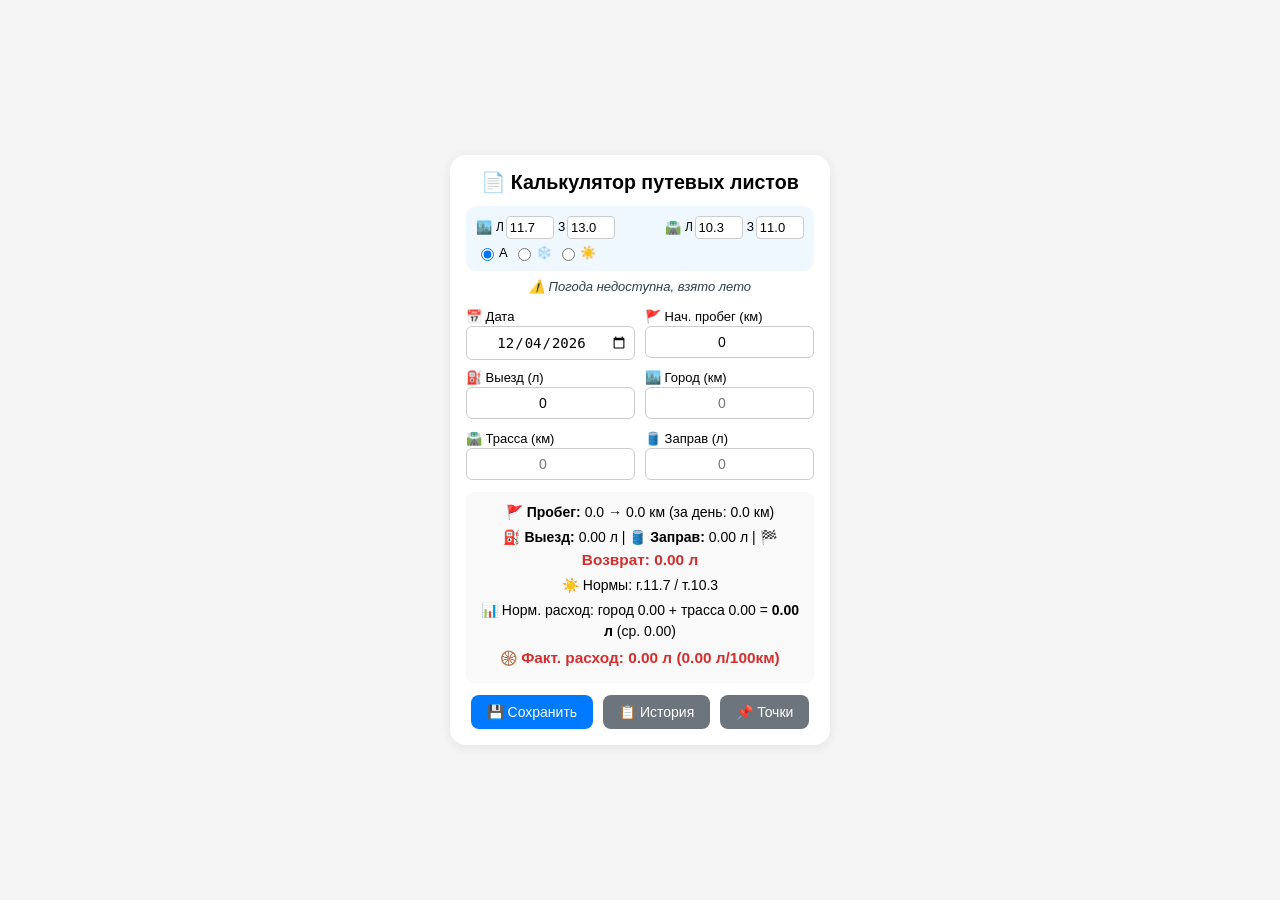
<file: index.html>
<!DOCTYPE html>
<html lang="ru">
<head>
    <meta charset="UTF-8">
    <meta name="viewport" content="width=device-width, initial-scale=1.0, user-scalable=yes">
    <title>Калькулятор путевых листов</title>
    
    <meta name="verify-admitad" content="e1eb6806fb" />
    <link rel="manifest" href="manifest.json">
    <link rel="stylesheet" href="style.css">
</head>
<body>
    <div class="container">
        <h1>📄 Калькулятор путевых листов</h1>

        <!-- Нормы и сезон -->
        <div class="norms-compact">
            <div class="norm-block">
                <span>🏙️</span>
                <label>Л <input type="number" id="normCitySummer" value="11.7" step="0.1"></label>
                <label>З <input type="number" id="normCityWinter" value="13.0" step="0.1"></label>
            </div>
            <div class="norm-block">
                <span>🛣️</span>
                <label>Л <input type="number" id="normHwySummer" value="10.3" step="0.1"></label>
                <label>З <input type="number" id="normHwyWinter" value="11.0" step="0.1"></label>
            </div>
            <div class="season-inline">
                <label><input type="radio" name="season" value="auto" checked> А</label>
                <label><input type="radio" name="season" value="winter"> ❄️</label>
                <label><input type="radio" name="season" value="summer"> ☀️</label>
            </div>
        </div>
        <div id="weatherInfo" class="weather-info"></div>

        <!-- Поля ввода -->
        <div class="input-grid">
            <div class="input-item">
                <label>📅 Дата</label>
                <input type="date" id="dateInput">
            </div>
            <div class="input-item">
                <label>🚩 Нач. пробег (км)</label>
                <input type="number" id="startOdometer" step="0.1" placeholder="0">
                <small id="startOdometerHint"></small>
            </div>
            <div class="input-item">
                <label>⛽ Выезд (л)</label>
                <input type="number" id="startFuel" step="0.1" placeholder="0">
                <small id="startFuelHint"></small>
            </div>
            <div class="input-item">
                <label>🏙️ Город (км)</label>
                <input type="number" id="cityKm" step="0.1" placeholder="0">
            </div>
            <div class="input-item">
                <label>🛣️ Трасса (км)</label>
                <input type="number" id="highwayKm" step="0.1" placeholder="0">
            </div>
            <div class="input-item">
                <label>🛢️ Заправ (л)</label>
                <input type="number" id="fuelAdded" step="0.1" placeholder="0">
            </div>
        </div>

        <!-- Результаты -->
        <div id="resultsBlock" class="results-compact">
            <div id="liveResults">Введите данные</div>
        </div>

        <!-- Динамический рекламный блок (управляется из админки) -->
        <div id="adContainer"></div>

        <!-- Кнопки -->
        <div class="btn-group">
            <button id="saveBtn">💾 Сохранить</button>
            <button id="historyBtn" class="secondary">📋 История</button>
            <button id="pointsBtn" class="secondary">📌 Точки</button>
        </div>
    </div>

    <!-- Модальное окно истории -->
    <div id="historyModal" class="modal">
        <div class="modal-content">
            <span class="close" id="closeHistoryModal">&times;</span>
            <h2>📚 Сохранённые расчёты</h2>
            <div class="history-filter">
                <label for="historyMonth">Месяц:</label>
                <input type="month" id="historyMonth">
            </div>
            <!-- Цена за км -->
            <div class="km-price-row">
                <label for="kmPrice">💰 Цена за 1 км (₽):</label>
                <input type="number" id="kmPrice" value="0.7" step="0.01" min="0">
            </div>
            <div id="historyList"></div>
            <div class="history-actions">
                <button id="exportBtn" class="secondary">📤 Экспорт</button>
                <button id="importBtn" class="secondary">📥 Импорт</button>
                <input type="file" id="importFile" accept=".json" style="display:none">
                <button id="clearHistoryBtn" class="danger">🗑 Очистить историю</button>
            </div>
        </div>
    </div>

    <!-- Модальное окно точек -->
    <div id="pointsModal" class="modal">
        <div class="modal-content">
            <span class="close" id="closePointsModal">&times;</span>
            <h2>📌 Ежедневные точки</h2>
            <div class="points-settings">
                <label>💰 Цена за точку (₽): <input type="number" id="pointPrice" value="8" step="0.01" min="0"></label>
                <label>🎯 Цель (₽): <input type="number" id="pointTarget" value="1800" step="1" min="0"></label>
            </div>
            <div class="points-filter">
                <label for="pointsMonthSelect">Месяц:</label>
                <select id="pointsMonthSelect"></select>
            </div>
            <div class="points-form">
                <input type="date" id="pointDate">
                <input type="number" id="pointCount" placeholder="Кол-во" min="0" step="1">
                <button id="addPointBtn">➕ Добавить</button>
            </div>
            <div id="pointsList" style="margin-top:15px;"></div>
            <div id="pointsTotal" style="margin:10px 0; font-weight:bold;"></div>
            <button id="clearPointsBtn" class="danger">🗑 Очистить всё</button>
        </div>
    </div>

    <script src="script.js"></script>
    <script>
    if ('serviceWorker' in navigator) {
      navigator.serviceWorker.register('./sw.js')
        .then(() => console.log('SW registered'));
    }

    // Загрузка рекламного кода из админки
    (function() {
        const adCode = localStorage.getItem('customAdCode');
        if (adCode) {
            const adContainer = document.getElementById('adContainer');
            adContainer.innerHTML = adCode;
            const scripts = adContainer.querySelectorAll('script');
            scripts.forEach(oldScript => {
                const newScript = document.createElement('script');
                if (oldScript.src) {
                    newScript.src = oldScript.src;
                } else {
                    newScript.textContent = oldScript.textContent;
                }
                Array.from(oldScript.attributes).forEach(attr => {
                    newScript.setAttribute(attr.name, attr.value);
                });
                oldScript.parentNode.replaceChild(newScript, oldScript);
            });
        }
    })();
    </script>
</body>
</html>
</file>
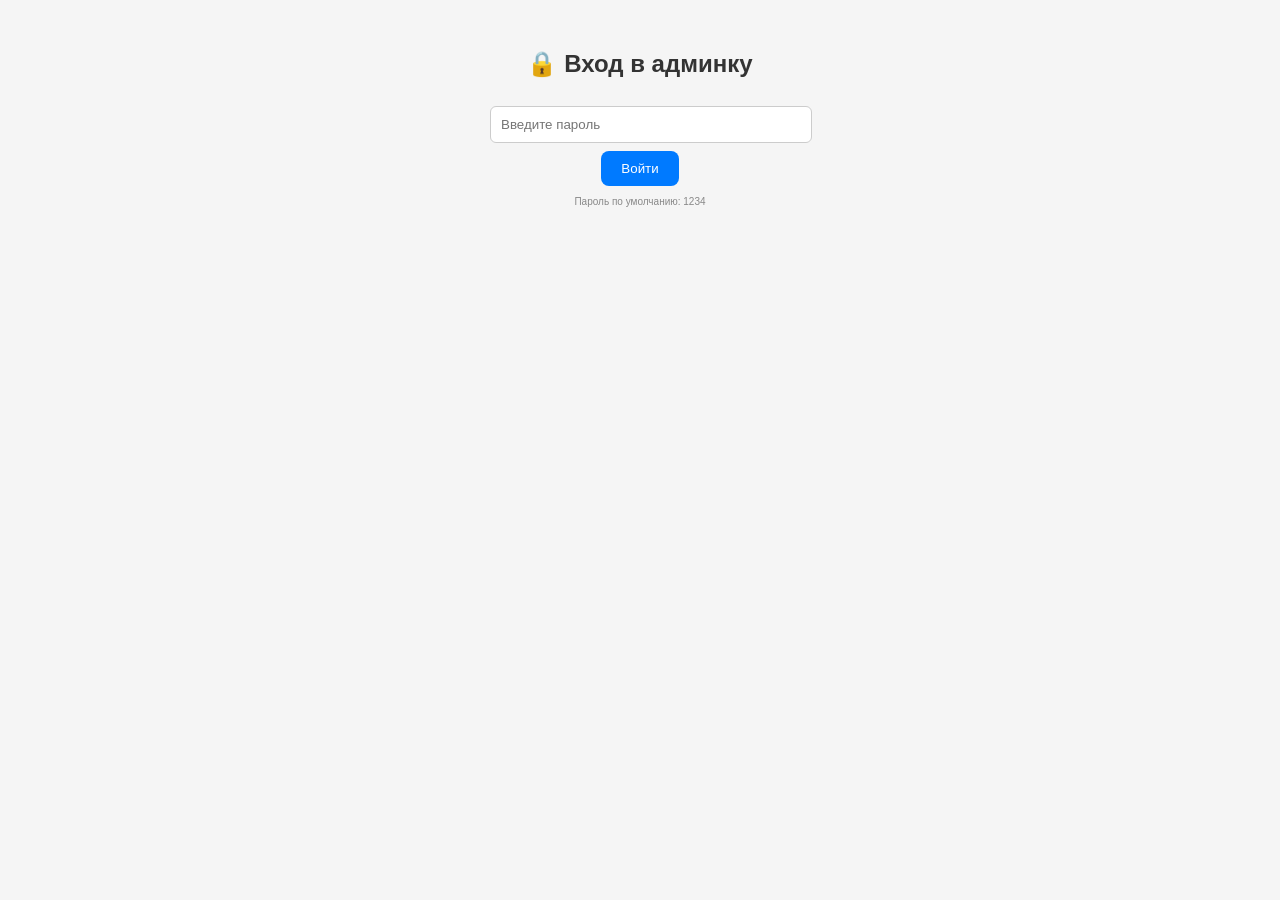
<file: admin.html>
<!DOCTYPE html>
<html lang="ru">
<head>
    <meta charset="UTF-8">
    <meta name="viewport" content="width=device-width, initial-scale=1.0, user-scalable=yes">
    <title>Админка – Логи посещений</title>
    <style>
        body { font-family: 'Segoe UI', Arial, sans-serif; margin: 10px; background: #f5f5f5; }
        h2, h3 { color: #333; }
        table { width: 100%; border-collapse: collapse; font-size: 11px; background: white; border-radius: 8px; overflow: hidden; box-shadow: 0 2px 8px rgba(0,0,0,0.1); }
        th, td { padding: 6px; border: 1px solid #ddd; text-align: left; }
        th { background: #007aff; color: white; }
        .hidden { display: none; }
        #loginSection { text-align: center; margin: 50px auto; max-width: 300px; }
        #loginSection input { padding: 10px; width: 100%; margin: 8px 0; border-radius: 6px; border: 1px solid #ccc; }
        button { padding: 10px 20px; background: #007aff; color: white; border: none; border-radius: 8px; cursor: pointer; }
        #clearBtn { background: #dc3545; margin: 15px 0; }
        .note { font-size: 10px; color: #888; text-align: center; margin-top: 10px; }
        textarea { width: 100%; height: 150px; margin: 10px 0; border-radius: 6px; border: 1px solid #ccc; padding: 10px; font-size: 12px; }
    </style>
</head>
<body>
    <div id="loginSection">
        <h2>🔒 Вход в админку</h2>
        <input type="password" id="passwordInput" placeholder="Введите пароль">
        <button onclick="checkPassword()">Войти</button>
        <p class="note">Пароль по умолчанию: 1234</p>
    </div>

    <div id="contentSection" class="hidden">
        <h2>📋 Логи посещений</h2>
        <button id="clearBtn" onclick="clearLogs()">🗑 Очистить логи</button>
        <button onclick="changePassword()">🔑 Сменить пароль</button>
        <br><br>
        <table id="logsTable">
            <thead>
                <tr>
                    <th>Время</th>
                    <th>IP</th>
                    <th>Страна</th>
                    <th>Регион</th>
                    <th>Город</th>
                    <th>Устройство</th>
                    <th>Браузер</th>
                </tr>
            </thead>
            <tbody></tbody>
        </table>
        <p class="note">Данные хранятся локально и не передаются третьим лицам.</p>

        <hr style="margin: 20px 0;">
        <h3>📢 Рекламный скрипт</h3>
        <textarea id="adCodeInput" placeholder="Вставьте HTML/JS код рекламы..."></textarea>
        <button onclick="saveAdCode()">💾 Сохранить рекламу</button>
        <p class="note">Этот код будет вставлен на главной странице калькулятора.</p>
    </div>

    <script>
        const STORAGE_KEY = 'visitLogs';
        const PASSWORD_KEY = 'adminPassword';
        const AD_CODE_KEY = 'customAdCode';

        function getLogs() {
            try { return JSON.parse(localStorage.getItem(STORAGE_KEY) || '[]'); } catch(e) { return []; }
        }
        function setLogs(logs) { localStorage.setItem(STORAGE_KEY, JSON.stringify(logs)); }

        function getPassword() { return localStorage.getItem(PASSWORD_KEY) || '1234'; }
        function setPassword(newPass) { localStorage.setItem(PASSWORD_KEY, newPass); }

        function checkPassword() {
            const inputPass = document.getElementById('passwordInput').value;
            if (inputPass === getPassword()) {
                document.getElementById('loginSection').classList.add('hidden');
                document.getElementById('contentSection').classList.remove('hidden');
                renderLogs();
                loadAdCode();
            } else {
                alert('Неверный пароль');
            }
        }

        function renderLogs() {
            const logs = getLogs();
            const tbody = document.querySelector('#logsTable tbody');
            tbody.innerHTML = '';
            logs.slice().reverse().forEach(log => {
                const row = tbody.insertRow();
                row.insertCell().textContent = log.time || '';
                row.insertCell().textContent = log.ip || '';
                row.insertCell().textContent = log.country || '';
                row.insertCell().textContent = log.region || '';
                row.insertCell().textContent = log.city || '';
                row.insertCell().textContent = log.device || '';
                row.insertCell().textContent = log.browser || '';
            });
        }

        function clearLogs() {
            if (confirm('Удалить все логи?')) { setLogs([]); renderLogs(); }
        }

        function changePassword() {
            const newPass = prompt('Введите новый пароль:');
            if (newPass && newPass.length >= 1) { setPassword(newPass); alert('Пароль изменён.'); }
        }

        function loadAdCode() {
            document.getElementById('adCodeInput').value = localStorage.getItem(AD_CODE_KEY) || '';
        }

        function saveAdCode() {
            localStorage.setItem(AD_CODE_KEY, document.getElementById('adCodeInput').value);
            alert('Рекламный код сохранён!');
        }
    </script>
</body>
</html>
</file>
<file: style.css>
* { box-sizing: border-box; }
body {
    font-family: 'Segoe UI', Arial, sans-serif;
    margin: 0; padding: 0;
    background: #f5f5f5;
    display: flex; justify-content: center; align-items: center;
    min-height: 100vh;
}
.container {
    background: #fff; border-radius: 16px; padding: 16px;
    max-width: 380px; width: 100%;
    box-shadow: 0 2px 12px rgba(0,0,0,0.08);
    margin: 10px; text-align: center; font-size: 14px;
}
h1 { font-size: 1.4em; margin: 0 0 12px; font-weight: 600; }

.norms-compact {
    display: flex; justify-content: space-between; align-items: center;
    background: #f0f8ff; border-radius: 10px; padding: 10px;
    margin-bottom: 8px; gap: 6px; flex-wrap: wrap;
}
.norm-block { display: flex; align-items: center; gap: 4px; }
.norm-block span { font-weight: bold; font-size: 13px; }
.norm-block label { font-size: 12px; display: flex; align-items: center; gap: 2px; }
.norm-block input[type="number"] {
    width: 48px; padding: 3px 2px; border-radius: 4px;
    border: 1px solid #ccc; font-size: 13px; text-align: center;
}
.season-inline { display: flex; align-items: center; gap: 5px; font-size: 13px; }
.season-inline label { cursor: pointer; display: flex; align-items: center; gap: 2px; }
.weather-info {
    font-size: 13px; color: #2c3e50; margin-bottom: 10px;
    min-height: 20px; text-align: center; font-style: italic;
}

.input-grid {
    display: grid; grid-template-columns: 1fr 1fr; gap: 10px;
    margin-bottom: 12px; text-align: left;
}
.input-item { display: flex; flex-direction: column; }
.input-item label { font-size: 13px; margin-bottom: 2px; font-weight: 500; }
.input-item input {
    padding: 7px 6px; border-radius: 6px; border: 1px solid #ccc;
    font-size: 14px; width: 100%; text-align: center;
}
.input-item small { font-size: 11px; color: #888; margin-top: 2px; }

.results-compact {
    background: #f9f9f9; border-radius: 8px; padding: 10px;
    margin-bottom: 12px; font-size: 14px; text-align: center; line-height: 1.5;
}

.highlight-red {
    color: #d32f2f;
    font-weight: bold;
    font-size: 1.1em;
}

/* Рамка для итоговой стоимости пробега и цели */
.frame-red, .frame-target {
    display: inline-block;
    border: 2px solid #d32f2f;
    border-radius: 8px;
    padding: 8px 16px;
    text-align: center;
    margin-top: 8px;
}
.frame-target {
    border-color: #007aff;
}

.btn-group { display: flex; justify-content: center; gap: 10px; flex-wrap: wrap; }
button {
    background: #007aff; color: white; border: none;
    padding: 9px 16px; font-size: 14px; border-radius: 8px; cursor: pointer;
    white-space: nowrap;
}
button.secondary { background: #6c757d; }
button.danger { background: #dc3545; }
button:disabled { background: #aaa; cursor: not-allowed; }

.modal {
    display: none; position: fixed; z-index: 1000; left: 0; top: 0;
    width: 100%; height: 100%; background: rgba(0,0,0,0.5);
    justify-content: center; align-items: center; overflow-y: auto;
}
.modal-content {
    background: #fff; margin: 20px; padding: 20px;
    border-radius: 12px; max-width: 400px; width: 100%;
    max-height: 80vh; overflow-y: auto; box-shadow: 0 4px 20px rgba(0,0,0,0.2);
    position: relative;
}
.close { color: #aaa; float: right; font-size: 24px; cursor: pointer; line-height: 1; }

.history-filter,
.km-price-row,
.points-filter {
    display: flex; align-items: center; gap: 8px; margin-bottom: 10px;
}
.history-filter label,
.km-price-row label,
.points-filter label { font-size: 14px; }
.history-filter input[type="month"],
.points-filter select {
    padding: 5px; border-radius: 6px; border: 1px solid #ccc; font-size: 14px;
    background: white;
}
.km-price-row input[type="number"] {
    width: 80px; padding: 5px; border-radius: 6px; border: 1px solid #ccc; font-size: 14px;
}

.history-actions {
    display: flex; gap: 8px; justify-content: center; margin-top: 10px; flex-wrap: wrap;
}

.points-settings {
    display: flex; gap: 12px; align-items: center; margin-bottom: 12px;
    flex-wrap: wrap;
}
.points-settings label {
    font-size: 13px; display: flex; align-items: center; gap: 4px;
}
.points-settings input[type="number"] {
    width: 80px; padding: 5px; border-radius: 6px;
    border: 1px solid #ccc; font-size: 14px;
}
.points-form {
    display: flex; gap: 8px; align-items: center; margin-bottom: 10px; flex-wrap: wrap;
}
.points-form input[type="date"] {
    padding: 7px; border-radius: 6px; border: 1px solid #ccc; font-size: 14px;
}
.points-form input[type="number"] {
    padding: 7px; border-radius: 6px; border: 1px solid #ccc; font-size: 14px; width: 80px;
}
.points-form button {
    padding: 7px 12px; font-size: 14px;
}

#pointsList table {
    width: 100%; border-collapse: collapse; font-size: 13px; margin-bottom: 8px;
}
#pointsList th, #pointsList td {
    border: 1px solid #ddd; padding: 5px; text-align: left;
}
#pointsList th { background: #f2f2f2; }
.delete-point { background: none; border: none; color: #dc3545; font-size: 16px; cursor: pointer; }

#historyList table {
    width: 100%; border-collapse: collapse; font-size: 12px; min-width: 380px;
}
#historyList th, #historyList td {
    border: 1px solid #ddd; padding: 5px; text-align: left; white-space: nowrap;
}
#historyList th { background: #f2f2f2; }
.delete-entry { background: none; border: none; color: #dc3545; font-size: 14px; cursor: pointer; padding: 0 4px; }
</file>
